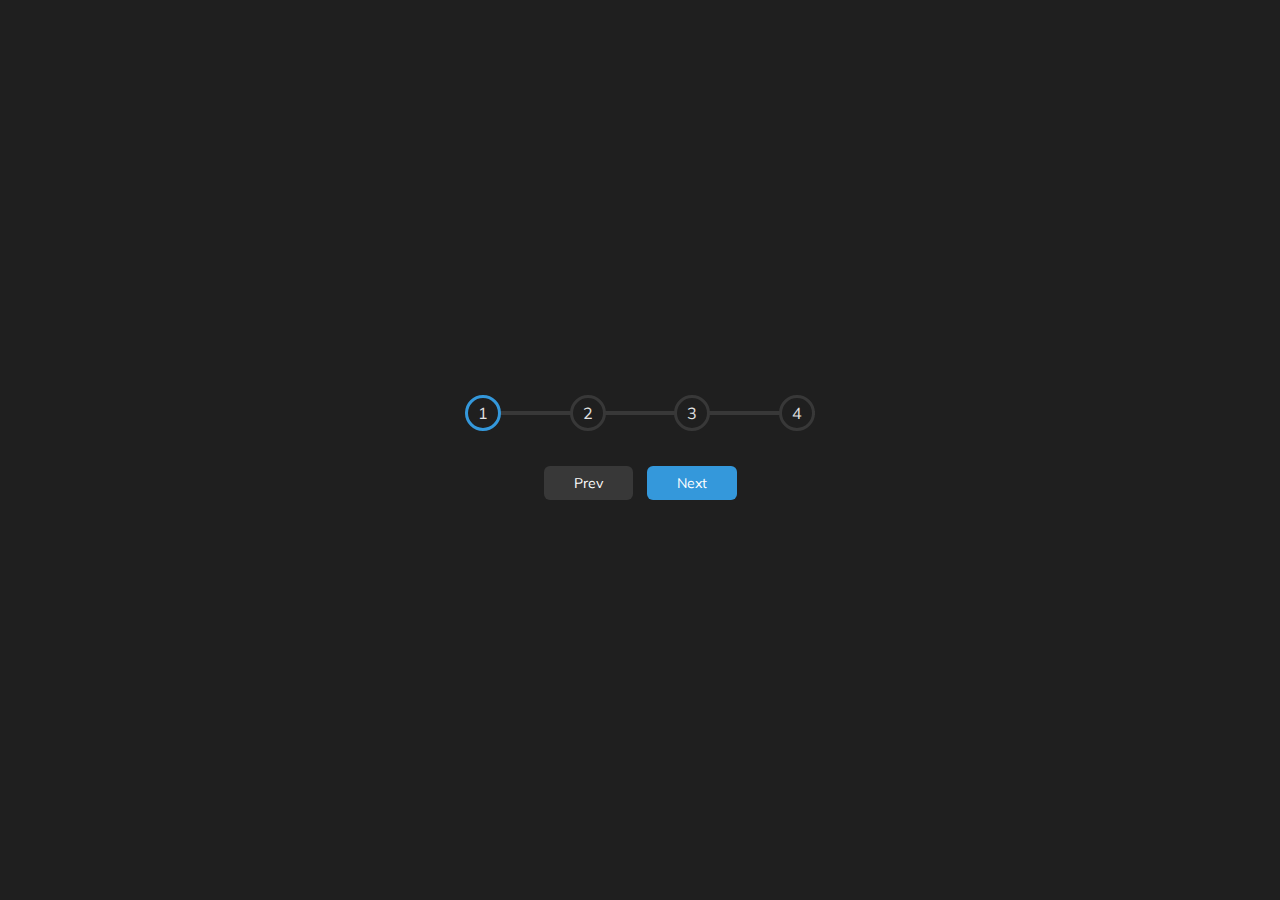
<file: progress.html>
<!DOCTYPE html>
<html lang="en">
    <head>
        <title>Progress</title>
        <link rel="stylesheet" href="css/progress.css">
    </head>

    <body>
        <div class="container">

            <div class="progress-container">
                <div class="progress" id="progress"></div>
                <div class="circle active">1</div>
                <div class="circle">2</div>
                <div class="circle">3</div>
                <div class="circle">4</div>
            </div>
            <button class="btn" id="prev" disabled>Prev</button>
            <button class="btn" id="next">Next</button>

        </div>

        <script src="js/progress.js"></script>
    </body>
</html>
</file>
<file: css/progress.css>
@import url('https://fonts.googleapis.com/css2?family=Mulish&display=swap');

:root {
    --blue: #3498db;
    --grey: #383838;
    --background: rgb(31,31,31);
}


body {
    background-color: var(--background);
    font-family: 'Mulish', sans-serif;
    display: flex;
    height: 100vh;
    align-items: center;
    justify-content: center;
    margin: 0;
    overflow: hidden;
    color: white;
}

.container {

    text-align: center;
}

.progress-container {

    display: flex;
    justify-content: space-between;
    position: relative;
    margin-bottom: 30px;
    width: 350px;
    max-width: 100%;
}

.progress-container::before {
    content: '';
    height: 4px;
    width: 100%;
    background-color: var(--grey);
    position: absolute;
    top: 50%;
    left: 0;
    z-index: -1;
    transform: translateY(-50%);
}



.progress {
    background-color: var(--blue);
    height: 4px;
    width: 0%;
    position: absolute;
    top: 50%;
    left: 0;
    z-index: -1;
    transform: translateY(-50%);
    transition: width 0.5s ease;
}

.circle {
    background-color: var(--background);
    color: #e2e2e2;
    height: 30px;
    width: 30px;
    border-radius: 50%;
    display: flex;
    align-items: center;
    justify-content: center;
    border: 3px solid var(--grey);
    transition: 0.7s ease;
}

.circle.active {
    border-color: var(--blue);
}

.btn {
    background-color: var(--blue);
    color: white;
    padding: 8px 30px;
    margin: 5px;
    font-size: 14px;
    border: 0;
    border-radius: 6px;
    cursor: pointer;
    font-family: inherit;
}

.btn:active {
    transform: scale(0.98);
}

.btn:disabled {
    background-color: var(--grey);
    cursor: not-allowed;
}
</file>
